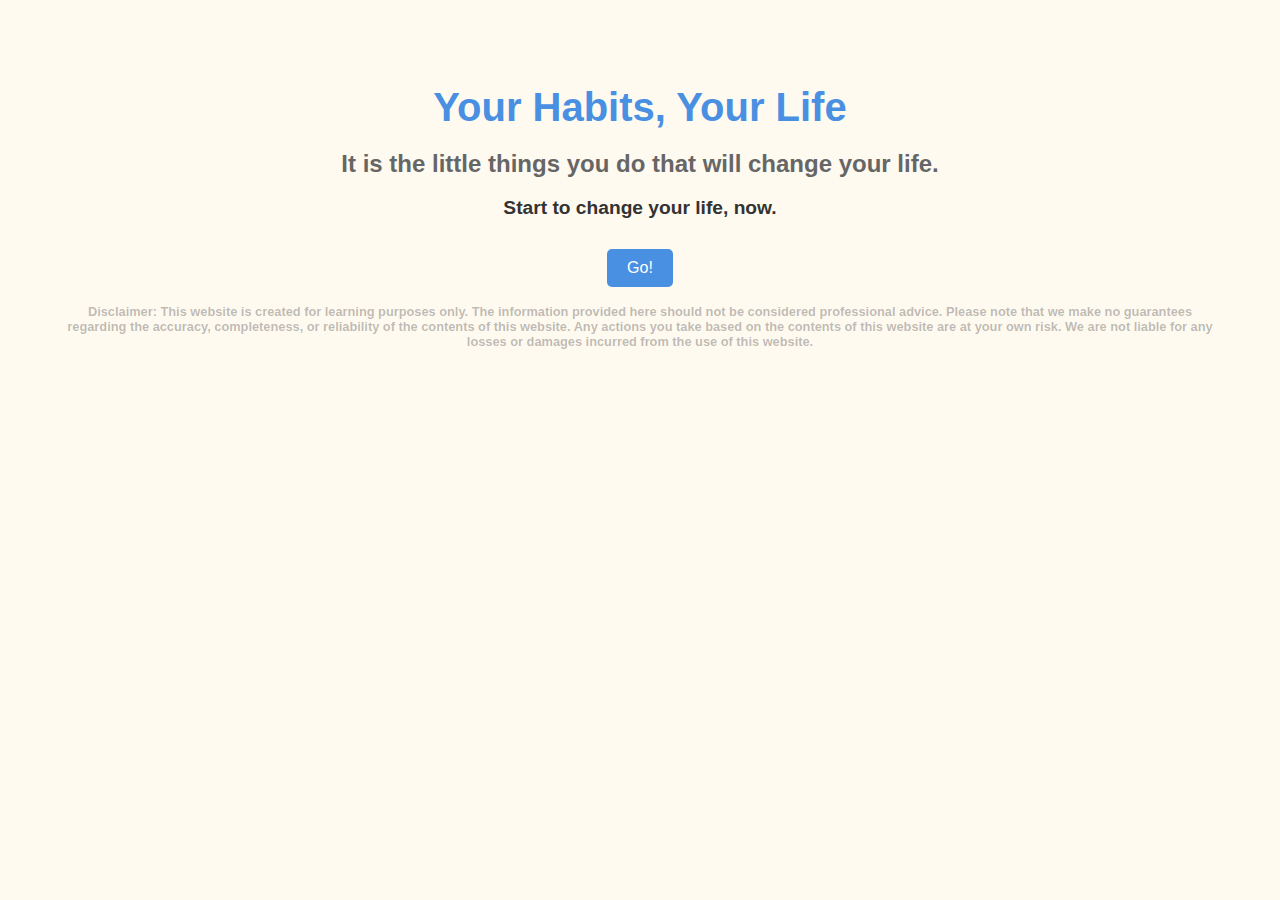
<file: index.html>
<!DOCTYPE html>
<html>
    <head>
        <title>Habits</title>
        <link rel="stylesheet" href="Style.css">
        <!-- Google tag (gtag.js) -->
<script async src="https://www.googletagmanager.com/gtag/js?id=G-6W6S37207W"></script>
<script>
  window.dataLayer = window.dataLayer || [];
  function gtag(){dataLayer.push(arguments);}
  gtag('js', new Date());

  gtag('config', 'G-6W6S37207W');
</script>
    </head>

        <body>
            <h1>Your Habits, Your Life</h1>
            <h2>It is the little things you do that will change your life.</h2>
            <h3>Start to change your life, now.</h3>
            <button onclick="location.href='index2.html'" style="padding: 10px 20px; font-size: 16px;">Go!</button>

            <h4>Disclaimer:
                This website is created for learning purposes only. The information provided here should not be considered professional advice. Please note that we make no guarantees regarding the accuracy, completeness, or reliability of the contents of this website. Any actions you take based on the contents of this website are at your own risk. We are not liable for any losses or damages incurred from the use of this website.</h4>
        </body>
</html>
</file>
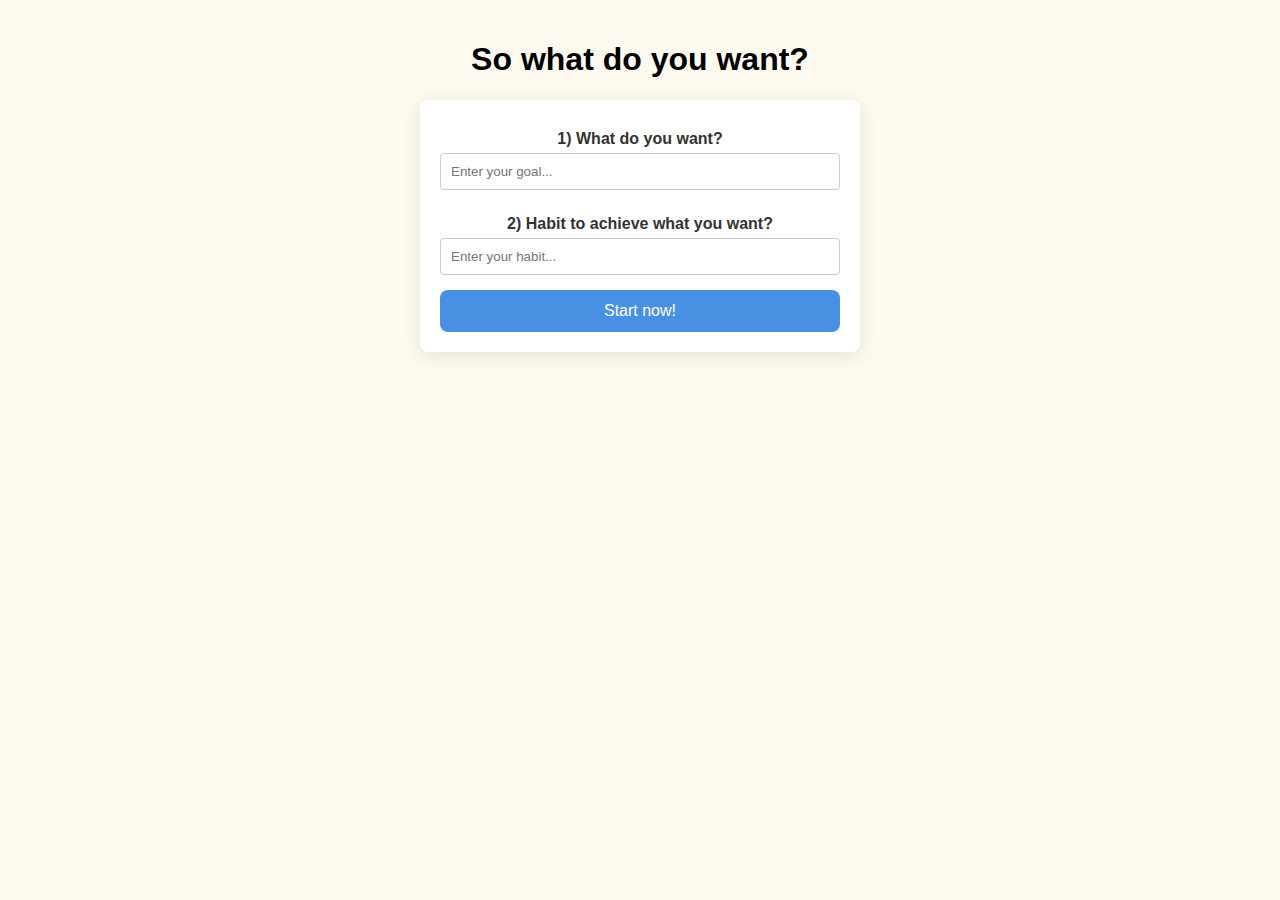
<file: index2.html>
<!DOCTYPE html>
<html lang="en">
<script src="script.js"></script>
<head>
    <!-- Google tag (gtag.js) -->
<script async src="https://www.googletagmanager.com/gtag/js?id=G-6W6S37207W"></script>
<script>
  window.dataLayer = window.dataLayer || [];
  function gtag(){dataLayer.push(arguments);}
  gtag('js', new Date());

  gtag('config', 'G-6W6S37207W');
</script>
    <title>Weekly Habit Tracker</title>
    <style>
        body {
            font-family: Arial, Helvetica, sans-serif;
            background-color: floralwhite;
            margin: 0;
            padding: 20px;
            text-align: center;
        }
    
        form {
            display: flex;
            flex-direction: column;
            max-width: 400px;
            margin: auto;
            background: white; /* Changed to white for contrast */
            padding: 20px;
            border-radius: 8px; /* Slightly larger border radius */
            box-shadow: 0 4px 20px rgba(0, 0, 0, 0.1);
        }
    
        label {
            margin: 10px 0 5px;
            font-weight: bold;
            color: #333; /* Darker color for better readability */
        }
    
        input {
            padding: 10px;
            margin-bottom: 15px;
            border: 1px solid #ccc;
            border-radius: 4px;
            transition: border-color 0.3s; /* Smooth transition */
        }
    
        input:focus {
            border-color: #4A90E2; /* Highlighted border on focus */
            outline: none; /* Remove default outline */
        }
    
        button {
            background-color: #4A90E2;
            color: white;
            border: none;
            border-radius: 8px;
            padding: 12px 20px; /* Increased padding for better click area */
            cursor: pointer;
            font-size: 16px;
            transition: background-color 0.3s; /* Smooth transition */
        }
    
        button:hover {
            background-color: #357ABD;
        }
    
        .calendar {
            margin-top: 40px;
            display: flex;
            justify-content: center;
            flex-wrap: wrap;
            gap: 10px; /* Add gap between calendar items */
        }
    
        .day {
            border: 1px solid #ccc;
            padding: 15px; /* Increased padding for comfort */
            margin: 5px;
            width: 120px; /* Slightly wider for better content fit */
            border-radius: 4px;
            background-color: #f9f9f9; /* Light gray background for contrast */
            box-shadow: 0 2px 8px rgba(0, 0, 0, 0.1);
            transition: transform 0.2s; /* Smooth hover effect */
        }
    
        .day:hover {
            transform: translateY(-2px); /* Subtle lift on hover */
        }
    
        .day h4 {
            margin: 0;
            font-size: 16px;
            color: #4A90E2; /* Match button color for consistency */
        }
    
        .message {
            margin-top: 35px;
            font-size: 18px;
            font-weight: bold;
            color: #333; /* Darker color for better readability */
            transition: opacity 0.3s; /* Smooth appearance transition */
        }
    </style>
    
</head>
<body>
    <h1>So what do you want?</h1>
    <form id="habit-form" onsubmit="return handleSubmit()">
        <label for="want-input">1) What do you want?</label>
        <input type="text" id="want-input" placeholder="Enter your goal..." required>
        
        <label for="habit-input">2) Habit to achieve what you want?</label>
        <input type="text" id="habit-input" placeholder="Enter your habit..." required>

        <button type="submit">Start now!</button>
    </form>

    <div id="calendar" class="calendar" style="display:none;"></div>
    <div id="message" class="message"></div>

    
</body>
</html>
</file>
<file: Style.css>
body {
    font-family: 'Arial', sans-serif; /* Clean, modern font */
    background-color: floralwhite; /* Light gray background for softness */
    color: #333; /* Dark gray text for good contrast */
    text-align: center; /* Center align all text */
    padding: 50px; /* Add padding around the content */
}

h1 {
    font-size: 2.5em; /* Larger size for main title */
    color: #4A90E2; /* Soft blue color for emphasis */
    margin-bottom: 20px; /* Space below the heading */
}

h2 {
    font-size: 1.5em; /* Medium size for secondary title */
    color: #666; /* Medium gray color */
    margin-bottom: 15px; /* Space below the heading */
}

h3 {
    font-size: 1.2em; /* Slightly smaller size */
    color: #333; /* Darker gray for visibility */
    margin-bottom: 30px; /* Space below the heading */
}

h4 {font-size: 0.8em; /* Slightly smaller size */
    color: #33333352; /* Darker gray for visibility */
    margin-bottom: 60px; /* Space below the heading */
 }

button {
    background-color: #4A90E2; /* Soft blue background */
    color: white; /* White text */
    border: none; /* Remove border */
    border-radius: 5px; /* Rounded corners */
    padding: 12px 24px; /* Padding inside the button */
    font-size: 1em; /* Font size */
    cursor: pointer; /* Pointer cursor on hover */
    transition: background-color 0.3s ease; /* Smooth background color transition */
}

button:hover {
    background-color: #357ABD; /* Darker blue on hover */
}
</file>
